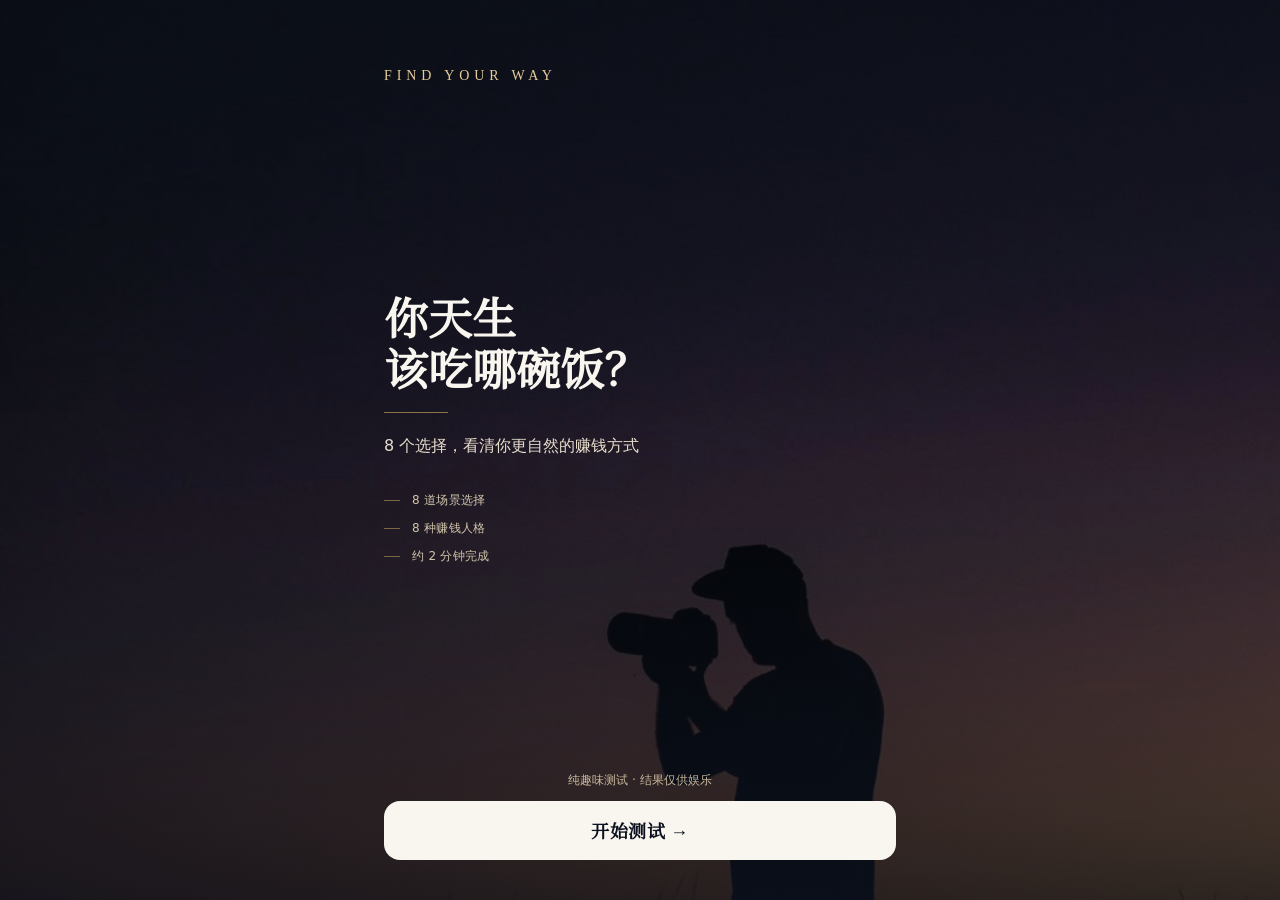
<file: static/test/money/index.html>
<!DOCTYPE html>
<html lang="zh-CN">
<head>
  <meta charset="utf-8">
  <meta name="viewport" content="width=device-width, initial-scale=1, viewport-fit=cover">
  <title>赚钱本能测试 · 你天生该吃哪碗饭？</title>
  <meta name="description" content="你天生该吃哪碗饭？8 个选择，看清你更自然的赚钱方式。纯趣味测试，结果仅供娱乐。">
  <meta property="og:title" content="赚钱本能测试 · 你天生该吃哪碗饭？">
  <meta property="og:description" content="8 个选择，看清你更自然的赚钱方式。纯趣味测试，结果仅供娱乐。">
  <meta property="og:type" content="website">
  <meta name="twitter:card" content="summary">
  <!--
    这是一个完全独立的单页模块：
    · 不引用博客的 main.css / theme.js，也不引用任何外部 CDN
    · 样式全部在 assets/css/money.css，作用域限定在 #money-test 之内
    · 内容与规则全部在 assets/js/data.js
  -->
  <link rel="preload" as="image" href="assets/img/cover.jpg">
  <link rel="icon" type="image/png" href="assets/img/icon.png">
  <link rel="stylesheet" href="assets/css/money.css">
</head>
<body>
  <div class="mt-root" id="money-test">
    <main class="mt-view" id="mt-view" aria-live="polite"></main>
    <div class="mt-toast" id="mt-toast" role="status" aria-live="polite" hidden></div>
  </div>
  <script src="assets/js/data.js"></script>
  <script src="assets/js/share-card.js"></script>
  <script src="assets/js/app.js"></script>
</body>
</html>
</file>
<file: static/test/money/assets/css/money.css>
/*
 * 赚钱本能测试 · 样式
 * ---------------------------------------------------------------
 * 全部规则作用域限定在 #money-test / .mt-root 之内，不设置任何全局元素样式，
 * 即使将来被嵌进别的页面也不会污染外部样式；本页也刻意不引用博客的 main.css。
 */

/* 自托管中文宋体（思源宋体子集，SIL OFL 1.1，见 assets/fonts/OFL.txt） */
@font-face {
  font-family: "MT Serif CN";
  src: url("../fonts/SourceHanSerifCN-Regular.woff2") format("woff2");
  font-weight: 400;
  font-style: normal;
  font-display: swap;
}

/* ===== 作用域与设计变量 ===== */
.mt-root {
  --mt-radius: 1.25rem;
  --mt-background: 42 55% 96%;
  --mt-foreground: 40 16% 11%;
  --mt-card: 40 45% 97%;
  --mt-primary: 220 31% 15%;
  --mt-primary-foreground: 40 45% 94%;
  --mt-muted: 40 39% 88%;
  --mt-muted-foreground: 40 12% 42%;
  --mt-accent: 39 57% 42%;
  --mt-border: 40 29% 80%;
  --mt-ink-deep: 220 45% 8%;
  --mt-cream-on-dark: 40 35% 90%;
  --mt-gold-light: 40 60% 62%;

  --mt-serif: "MT Serif CN", "Noto Serif SC", "Source Han Serif SC", "Songti SC", "STSong",
    "SimSun", serif;
  --mt-sans: "Noto Sans SC", -apple-system, BlinkMacSystemFont, "PingFang SC", "Hiragino Sans GB",
    "Microsoft YaHei", "Segoe UI", system-ui, sans-serif;

  display: block;
  min-height: 100%;
  overflow-x: hidden;
  background: hsl(var(--mt-background));
  color: hsl(var(--mt-foreground));
  font-family: var(--mt-sans);
  font-size: 16px;
  line-height: 1.5;
  -webkit-font-smoothing: antialiased;
  -webkit-tap-highlight-color: transparent;
}

/*
 * 基础重置：全部用 :where() 保持 0 优先级，
 * 让下面各组件自己的样式永远优先（否则标题字号、按钮配色会被重置压掉），
 * 同时也保证即使被嵌进别的页面也不会覆盖外部样式。
 * body 只在本页生效（本样式表只被 /test/money/ 引用）。
 */
:where(body) {
  margin: 0;
  background: hsl(42 55% 96%);
}

:where(.mt-root, .mt-root *, .mt-root *::before, .mt-root *::after) {
  box-sizing: border-box;
}

:where(.mt-root) :where(h1, h2, h3, h4, h5, h6, p, figure) {
  margin: 0;
  font-size: inherit;
  font-weight: inherit;
}

:where(.mt-root) :where(img) {
  display: block;
  max-width: 100%;
}

:where(.mt-root) :where(button) {
  margin: 0;
  padding: 0;
  border: 0;
  background: none;
  color: inherit;
  font: inherit;
  cursor: pointer;
  -webkit-appearance: none;
  appearance: none;
}

.mt-serif {
  font-family: var(--mt-serif);
}

.mt-view {
  display: block;
  width: 100%;
}

/* ===== 动画 ===== */
@keyframes mt-fade-in {
  from { opacity: 0; transform: translateY(10px); }
  to { opacity: 1; transform: translateY(0); }
}
@keyframes mt-fade-in-up {
  from { opacity: 0; transform: translateY(40px); }
  to { opacity: 1; transform: translateY(0); }
}
@keyframes mt-rise-in {
  from { opacity: 0; transform: translateY(16px); }
  to { opacity: 1; transform: translateY(0); }
}
@keyframes mt-drift {
  0% { opacity: 0.5; transform: translate(0) scale(1); }
  50% { opacity: 0.8; transform: translate(3%, -2%) scale(1.15); }
  100% { opacity: 0.5; transform: translate(0) scale(1); }
}
@keyframes mt-twinkle {
  0%, 100% { opacity: 0.15; }
  50% { opacity: 0.9; }
}

.mt-anim-fade-in {
  animation: mt-fade-in 0.5s ease-out forwards;
  opacity: 0;
}
.mt-anim-fade-in-up {
  animation: mt-fade-in-up 0.6s ease-out forwards;
  opacity: 0;
}
.mt-anim-rise-in {
  animation: mt-rise-in 0.6s ease-out forwards;
  opacity: 0;
}

/* ===== 通用屏幕 ===== */
.mt-screen {
  position: relative;
  width: 100%;
  min-height: 100vh;
  min-height: 100dvh;
}

/* ===== 1. 封面 ===== */
.mt-cover {
  overflow: hidden;
  background: hsl(var(--mt-ink-deep));
}
.mt-cover__bg {
  position: absolute;
  inset: 0;
  width: 100%;
  height: 100%;
  object-fit: cover;
}
.mt-cover__scrim {
  position: absolute;
  inset: 0;
  background: linear-gradient(
    to bottom,
    hsl(220 45% 8% / 0.55),
    hsl(220 45% 8% / 0.25),
    hsl(220 45% 8% / 0.85)
  );
}
.mt-cover__inner {
  position: relative;
  z-index: 1;
  display: flex;
  flex-direction: column;
  justify-content: space-between;
  min-height: 100vh;
  min-height: 100dvh;
  padding: 64px 24px max(40px, env(safe-area-inset-bottom));
}
.mt-cover__eyebrow {
  font-family: var(--mt-serif);
  font-size: 14px;
  letter-spacing: 0.35em;
  color: hsl(40 60% 75%);
}
.mt-cover__title {
  font-family: var(--mt-serif);
  font-size: 44px;
  font-weight: 600;
  line-height: 1.15;
  color: hsl(40 45% 96%);
  text-wrap: balance;
}
.mt-cover__rule {
  width: 64px;
  height: 1px;
  margin-top: 20px;
  background: hsl(40 60% 62% / 0.6);
}
.mt-cover__subtitle {
  margin-top: 20px;
  font-size: 16px;
  line-height: 1.625;
  color: hsl(40 35% 85%);
  text-wrap: pretty;
}
.mt-cover__bullets {
  margin-top: 32px;
}
.mt-cover__bullet {
  display: flex;
  align-items: center;
  gap: 12px;
}
.mt-cover__bullet + .mt-cover__bullet {
  margin-top: 10px;
}
.mt-cover__bullet span:first-child {
  flex: none;
  width: 16px;
  height: 1px;
  background: hsl(40 60% 62% / 0.5);
}
.mt-cover__bullet span:last-child {
  font-size: 12px;
  letter-spacing: 0.025em;
  color: hsl(40 30% 75%);
}
.mt-cover__footnote {
  margin-bottom: 12px;
  text-align: center;
  font-size: 12px;
  color: hsl(40 30% 70%);
}
.mt-btn-start {
  display: block;
  width: 100%;
  padding: 16px 0;
  border-radius: 16px;
  background: hsl(40 45% 96%);
  color: hsl(220 45% 8%);
  font-family: var(--mt-serif);
  font-size: 18px;
  font-weight: 600;
  letter-spacing: 0.025em;
  text-align: center;
  transition: transform 0.2s ease;
}
.mt-btn-start:active {
  transform: scale(0.97);
}

/* ===== 2. 答题 ===== */
.mt-question {
  display: flex;
  flex-direction: column;
  padding: 32px 24px max(40px, env(safe-area-inset-bottom));
  background: hsl(var(--mt-background));
}
.mt-progress {
  display: flex;
  align-items: center;
  gap: 12px;
}
.mt-progress__track {
  flex: 1;
  height: 3px;
  overflow: hidden;
  border-radius: 999px;
  background: hsl(var(--mt-muted));
}
.mt-progress__bar {
  height: 100%;
  border-radius: 999px;
  background: hsl(var(--mt-primary));
  transition: width 0.7s ease-out;
}
.mt-progress__label {
  flex: none;
  font-family: var(--mt-serif);
  font-size: 12px;
  letter-spacing: 0.1em;
  color: hsl(var(--mt-muted-foreground));
}
.mt-question__head {
  margin-top: 40px;
}
.mt-scene {
  margin-bottom: 12px;
  font-size: 12px;
  letter-spacing: 0.25em;
  color: hsl(var(--mt-accent));
}
.mt-question__title {
  font-family: var(--mt-serif);
  font-size: 26px;
  font-weight: 600;
  line-height: 1.35;
  color: hsl(var(--mt-foreground));
  text-wrap: balance;
}
.mt-question__rule {
  width: 48px;
  height: 1px;
  margin-top: 20px;
  background: hsl(var(--mt-accent) / 0.5);
}
.mt-options {
  display: grid;
  grid-template-columns: 1fr 1fr;
  gap: 14px;
  margin-top: 32px;
}
.mt-option {
  position: relative;
  display: block;
  width: 100%;
  aspect-ratio: 1 / 1;
  overflow: hidden;
  border: 1px solid hsl(var(--mt-border));
  border-radius: 20px;
  background: hsl(var(--mt-card));
  box-shadow: 0 2px 16px -8px hsl(220 31% 15% / 0.25);
  text-align: left;
  transform: scale(1);
  transition: transform 0.13s ease-out;
}
.mt-option.is-pressing {
  transform: scale(0.97);
}
.mt-option.is-spring {
  transform: scale(1.02);
}
.mt-option.is-exiting {
  opacity: 0;
  transform: scale(0.96);
  transition: opacity 0.2s ease-out, transform 0.2s ease-out;
}
.mt-option img {
  position: absolute;
  inset: 0;
  width: 100%;
  height: 100%;
  object-fit: cover;
  transition: transform 0.5s ease;
}
@media (hover: hover) {
  .mt-option:hover img {
    transform: scale(1.05);
  }
}
.mt-option__scrim {
  position: absolute;
  inset: 0;
  background: linear-gradient(
    to top,
    hsl(220 45% 8% / 0.85),
    hsl(220 45% 8% / 0.25),
    transparent
  );
}
.mt-option__text {
  position: absolute;
  right: 0;
  bottom: 0;
  left: 0;
  padding: 12px;
  font-size: 13px;
  font-weight: 500;
  line-height: 1.375;
  color: hsl(40 45% 94%);
  text-wrap: pretty;
}
.mt-hint {
  margin-top: 32px;
  text-align: center;
  font-size: 12px;
  color: hsl(var(--mt-muted-foreground));
}

/* ===== 3. 分析中 ===== */
.mt-analysis {
  display: flex;
  align-items: center;
  justify-content: center;
  overflow: hidden;
  padding: 0 32px;
  background: hsl(var(--mt-ink-deep));
  text-align: center;
}
.mt-analysis__decor,
.mt-analysis__dots {
  position: absolute;
  inset: 0;
  pointer-events: none;
}
.mt-analysis__decor {
  z-index: 0;
}
.mt-analysis__dots {
  z-index: 1;
}
.mt-analysis__blob {
  position: absolute;
  border-radius: 999px;
  filter: blur(100px);
  animation: mt-drift 8s ease-in-out infinite;
}
.mt-analysis__blob--a {
  top: 25%;
  left: -25%;
  width: 60vh;
  height: 60vh;
  background: hsl(220 60% 30% / 0.35);
}
.mt-analysis__blob--b {
  right: -25%;
  bottom: 25%;
  width: 50vh;
  height: 50vh;
  background: hsl(39 57% 42% / 0.18);
  animation-delay: 3s;
}
.mt-analysis__dot {
  position: absolute;
  border-radius: 999px;
  background: hsl(40 60% 80%);
  animation: mt-twinkle 3s ease-in-out infinite;
}
.mt-analysis__inner {
  position: relative;
  z-index: 2;
  display: flex;
  flex-direction: column;
  align-items: center;
}
.mt-analysis__text {
  font-family: var(--mt-serif);
  font-size: 20px;
  line-height: 1.625;
  color: hsl(var(--mt-cream-on-dark));
}
.mt-analysis__meter {
  width: 100%;
  max-width: 220px;
  margin-top: 48px;
}
.mt-analysis__track {
  height: 1px;
  overflow: hidden;
  background: hsl(40 60% 62% / 0.2);
}
.mt-analysis__fill {
  height: 100%;
  background: hsl(40 60% 62%);
  transition: width 0.7s ease-out;
}
.mt-analysis__percent {
  margin-top: 12px;
  font-family: var(--mt-serif);
  font-size: 14px;
  letter-spacing: 0.1em;
  color: hsl(40 60% 62%);
}
.mt-analysis__tail {
  margin-top: 56px;
  font-family: var(--mt-serif);
  font-size: 16px;
  letter-spacing: 0.025em;
  color: hsl(40 60% 75%);
}

/* ===== 4. 结果页 ===== */
.mt-result {
  background: hsl(var(--mt-background));
}
.mt-result__hero {
  padding: 64px 24px 48px;
}
.mt-result__eyebrow {
  text-align: center;
  font-size: 12px;
  letter-spacing: 0.25em;
  color: hsl(var(--mt-muted-foreground));
}
.mt-result__name {
  margin-top: 16px;
  text-align: center;
  font-family: var(--mt-serif);
  font-size: 52px;
  font-weight: 700;
  line-height: 1.15;
  color: hsl(var(--mt-primary));
  text-wrap: balance;
}
.mt-result__rule {
  width: 64px;
  height: 1px;
  margin: 24px auto 0;
  background: hsl(var(--mt-accent) / 0.5);
}
.mt-chips {
  display: flex;
  flex-wrap: wrap;
  align-items: center;
  justify-content: center;
  gap: 10px;
  margin-top: 24px;
}
.mt-chip {
  border-radius: 999px;
  background: hsl(39 57% 42% / 0.1);
  padding: 6px 14px;
  font-size: 12px;
  letter-spacing: 0.025em;
  color: hsl(var(--mt-accent));
}
.mt-result__quote {
  max-width: 320px;
  margin: 40px auto 0;
  text-align: center;
  font-family: var(--mt-serif);
  font-size: 20px;
  line-height: 1.625;
  color: hsl(var(--mt-foreground));
  text-wrap: pretty;
}
.mt-sections {
  padding: 0 24px 32px;
}
.mt-section + .mt-section {
  margin-top: 48px;
}
.mt-section__head {
  display: flex;
  align-items: baseline;
  gap: 12px;
}
.mt-section__index {
  font-family: var(--mt-serif);
  font-size: 24px;
  font-weight: 600;
  color: hsl(var(--mt-accent));
}
.mt-section__title {
  font-family: var(--mt-serif);
  font-size: 18px;
  font-weight: 600;
  color: hsl(var(--mt-foreground));
  text-wrap: balance;
}
.mt-section__body {
  margin-top: 12px;
  padding-left: 4px;
}
.mt-section__lead {
  margin-bottom: 8px;
  font-size: 13px;
  line-height: 1.625;
  color: hsl(var(--mt-muted-foreground));
  text-wrap: pretty;
}
.mt-section__text {
  font-size: 15px;
  line-height: 1.9;
  color: hsl(var(--mt-foreground) / 0.85);
  text-wrap: pretty;
}
.mt-list-item {
  display: flex;
  gap: 12px;
  padding: 6px 0;
}
.mt-list-item__dot {
  flex: none;
  width: 4px;
  height: 4px;
  margin-top: 11px;
  border-radius: 999px;
  background: hsl(var(--mt-accent));
}
.mt-list-item__text {
  font-size: 15px;
  line-height: 1.625;
  color: hsl(var(--mt-foreground) / 0.85);
  text-wrap: pretty;
}
.mt-money-box {
  border: 1px solid hsl(var(--mt-border));
  border-radius: 16px;
  background: hsl(39 57% 42% / 0.06);
  padding: 20px;
}
.mt-money-box p {
  font-family: var(--mt-serif);
  font-size: 18px;
  line-height: 1.625;
  color: hsl(var(--mt-primary));
  text-wrap: pretty;
}
.mt-gold-wrap {
  padding: 48px 24px;
}
.mt-gold-card {
  border-radius: 24px;
  background: hsl(var(--mt-ink-deep));
  padding: 40px 24px;
  text-align: center;
}
.mt-gold-card p {
  max-width: 300px;
  margin: 0 auto;
  font-family: var(--mt-serif);
  font-size: 20px;
  line-height: 1.625;
  color: hsl(var(--mt-cream-on-dark));
  text-wrap: pretty;
}
.mt-gold-card span {
  display: block;
  width: 48px;
  height: 1px;
  margin: 24px auto 0;
  background: hsl(40 60% 62% / 0.5);
}
.mt-share {
  padding: 0 24px 32px;
}
.mt-share__label {
  margin-bottom: 16px;
  text-align: center;
  font-size: 12px;
  letter-spacing: 0.2em;
  color: hsl(var(--mt-muted-foreground));
}
.mt-share__card-wrap {
  max-width: 300px;
  margin: 0 auto;
}

/* 分享结果卡（3:4） */
.mt-card {
  position: relative;
  width: 100%;
  overflow: hidden;
  aspect-ratio: 3 / 4;
  border-radius: 24px;
  background: hsl(42 55% 96%);
  padding: 24px;
}
.mt-card__frame {
  position: absolute;
  inset: 12px;
  border: 1px solid hsl(39 57% 42% / 0.35);
  border-radius: 18px;
  pointer-events: none;
}
.mt-card__inner {
  position: relative;
  z-index: 1;
  display: flex;
  flex-direction: column;
  height: 100%;
}
.mt-card__header {
  text-align: center;
  font-family: var(--mt-serif);
  font-size: 12px;
  letter-spacing: 0.2em;
  color: hsl(40 16% 45%);
}
.mt-card__center {
  display: flex;
  flex: 1;
  flex-direction: column;
  align-items: center;
  justify-content: center;
  padding: 24px 0;
}
.mt-card__label {
  font-size: 12px;
  letter-spacing: 0.3em;
  color: hsl(var(--mt-accent));
}
.mt-card__name {
  margin-top: 12px;
  font-family: var(--mt-serif);
  font-size: 40px;
  font-weight: 600;
  line-height: 1.15;
  color: hsl(var(--mt-primary));
  text-wrap: balance;
}
.mt-card__rule {
  width: 48px;
  height: 1px;
  margin-top: 20px;
  background: hsl(var(--mt-accent) / 0.5);
}
.mt-card__chips {
  display: flex;
  flex-wrap: wrap;
  align-items: center;
  justify-content: center;
  gap: 8px;
  margin-top: 20px;
}
.mt-card__chip {
  border-radius: 999px;
  background: hsl(39 57% 42% / 0.12);
  padding: 4px 12px;
  font-size: 12px;
  letter-spacing: 0.025em;
  color: hsl(var(--mt-accent));
}
.mt-card__quote {
  max-width: 240px;
  margin-top: 28px;
  text-align: center;
  font-family: var(--mt-serif);
  font-size: 15px;
  line-height: 1.625;
  color: hsl(40 16% 30%);
  text-wrap: pretty;
}
.mt-card__footer {
  text-align: center;
}
.mt-card__footer-top {
  font-size: 12px;
  color: hsl(40 16% 45%);
}
.mt-card__footer-bottom {
  margin-top: 4px;
  font-family: var(--mt-serif);
  font-size: 12px;
  letter-spacing: 0.1em;
  color: hsl(var(--mt-accent));
}

/* 底部固定操作条 */
.mt-actions {
  position: sticky;
  bottom: 0;
  z-index: 20;
  border-top: 1px solid hsl(var(--mt-border));
  background: hsl(var(--mt-background) / 0.95);
  padding: 16px 24px calc(16px + env(safe-area-inset-bottom));
  backdrop-filter: blur(8px);
  -webkit-backdrop-filter: blur(8px);
}
.mt-actions__inner {
  display: flex;
  gap: 12px;
  max-width: 420px;
  margin: 0 auto;
}
.mt-btn {
  flex: 1;
  padding: 14px 0;
  border: 1px solid transparent;
  border-radius: 16px;
  font-family: var(--mt-serif);
  font-size: 16px;
  font-weight: 600;
  text-align: center;
  transition: transform 0.2s ease;
}
.mt-btn:active {
  transform: scale(0.97);
}
.mt-btn--primary {
  background: hsl(var(--mt-primary));
  color: hsl(var(--mt-primary-foreground));
}
.mt-btn--ghost {
  border-color: hsl(var(--mt-border));
  background: hsl(var(--mt-card));
  color: hsl(var(--mt-foreground));
}
.mt-btn[disabled] {
  opacity: 0.6;
}

/* ===== 轻提示 ===== */
.mt-toast {
  position: fixed;
  right: 0;
  bottom: 88px;
  left: 0;
  z-index: 60;
  display: flex;
  justify-content: center;
  padding: 0 24px;
  pointer-events: none;
}
.mt-toast__body {
  max-width: 320px;
  border: 1px solid hsl(var(--mt-border));
  border-radius: 12px;
  background: hsl(var(--mt-card));
  padding: 10px 16px;
  font-size: 14px;
  color: hsl(var(--mt-foreground));
  box-shadow: 0 8px 30px -12px hsl(220 31% 15% / 0.4);
  animation: mt-fade-in 0.25s ease-out;
}

/* ===== 无障碍与降级 ===== */
.mt-root :focus-visible {
  outline: 2px solid hsl(var(--mt-accent));
  outline-offset: 2px;
}

@media (prefers-reduced-motion: reduce) {
  .mt-root *,
  .mt-root *::before,
  .mt-root *::after {
    animation-duration: 0.01ms !important;
    animation-iteration-count: 1 !important;
    transition-duration: 0.01ms !important;
  }
}

/* 大屏只做居中限宽，不改变移动端布局 */
@media (min-width: 640px) {
  .mt-cover__inner,
  .mt-question,
  .mt-result__hero,
  .mt-sections,
  .mt-gold-wrap,
  .mt-share {
    max-width: 560px;
    margin-right: auto;
    margin-left: auto;
  }
  .mt-analysis__inner {
    max-width: 560px;
  }
}
</file>
